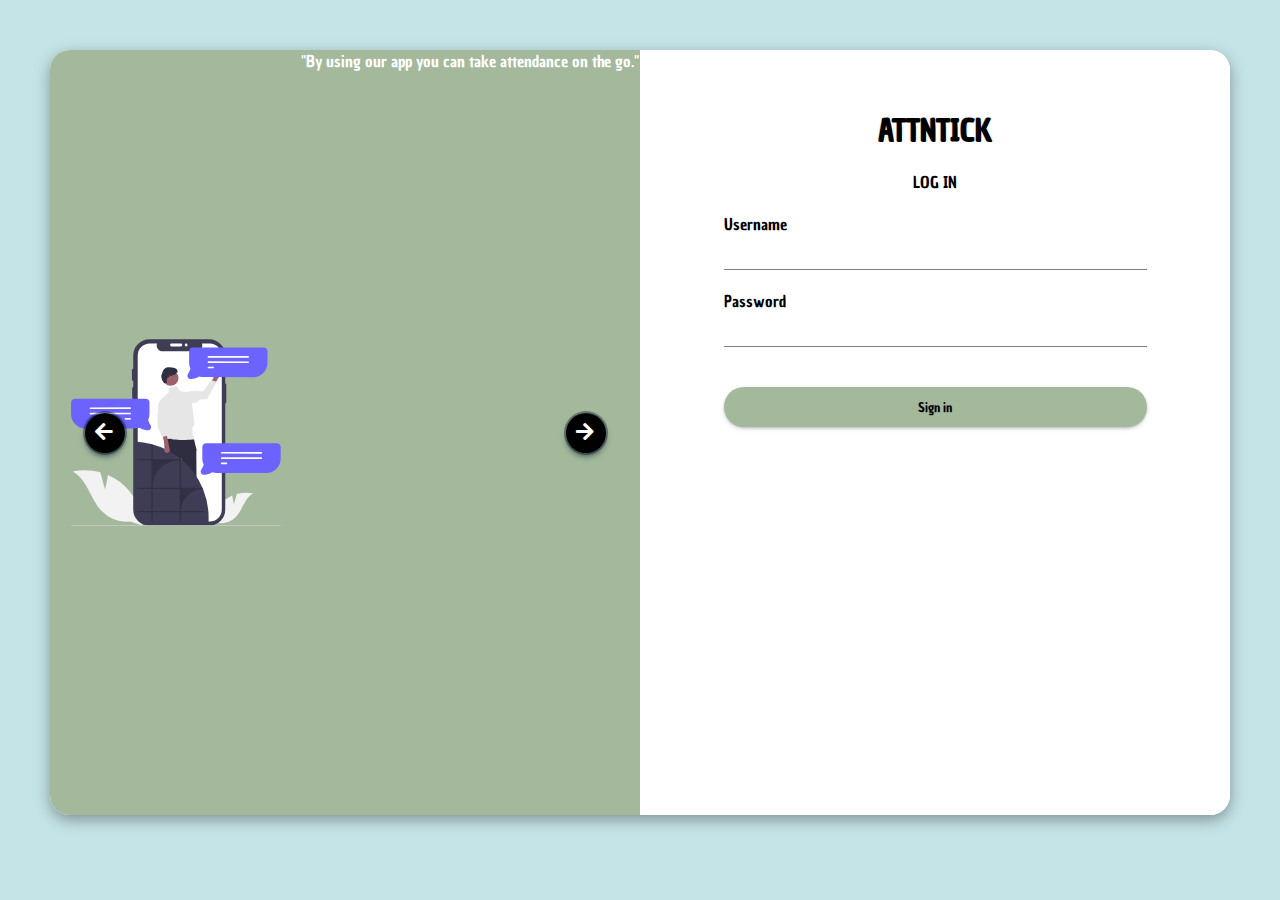
<file: index.html>
<!DOCTYPE html>
<html lang="en">
  <head>
    <meta charset="UTF-8" />
    <meta http-equiv="X-UA-Compatible" content="IE=edge" />
    <meta name="viewport" content="width=device-width, initial-scale=1.0" />
    <link rel="stylesheet" href="style.css" />
    <link
      rel="stylesheet"
      href="//use.fontawesome.com/releases/v5.0.7/css/all.css"
    />
    <link rel="preconnect" href="https://fonts.googleapis.com" />
    <link rel="preconnect" href="https://fonts.gstatic.com" crossorigin />
    <link
      href="https://fonts.googleapis.com/css2?family=Chau+Philomene+One:ital@1&display=swap"
      rel="stylesheet"
    />
    <title>ATTNTICK</title>
  </head>
  <body>
    <h1 class="logo hidden1">ATTNTICK</h1>
    <main>
      <div class="for__embed">
        <div class="img__embed">
          <div class="images">
            <img src="images/svg1.svg" alt="" class="svgs" />
            <p class="about">
              "By using our app you can take attendance on the go."
            </p>
          </div>
          <div class="arrows">
            <div class="arrow-left">
              <i class="fas fa-arrow-left"></i>
            </div>
            <div class="arrow-right">
              <i class="fas fa-arrow-right"></i>
            </div>
          </div>
        </div>
      </div>
      <div class="form">
        <div class="adjust">
          <h1 class="logo hidden2">ATTNTICK</h1>
          <div class="sign__in">
            <span>LOG IN</span>
          </div>
          <form action="main.html">
            <div class="form__inputs">
              <label for="username">Username</label>
              <br />
              <input type="text" name="username" required />
            </div>
            <div class="form__inputs">
              <label for="password">Password</label>
              <br />
              <input type="password" name="password" required />
            </div>
            <input type="submit" value="Sign in" />
          </form>
        </div>
      </div>
    </main>
    <script src="script.js"></script>
  </body>
</html>
</file>
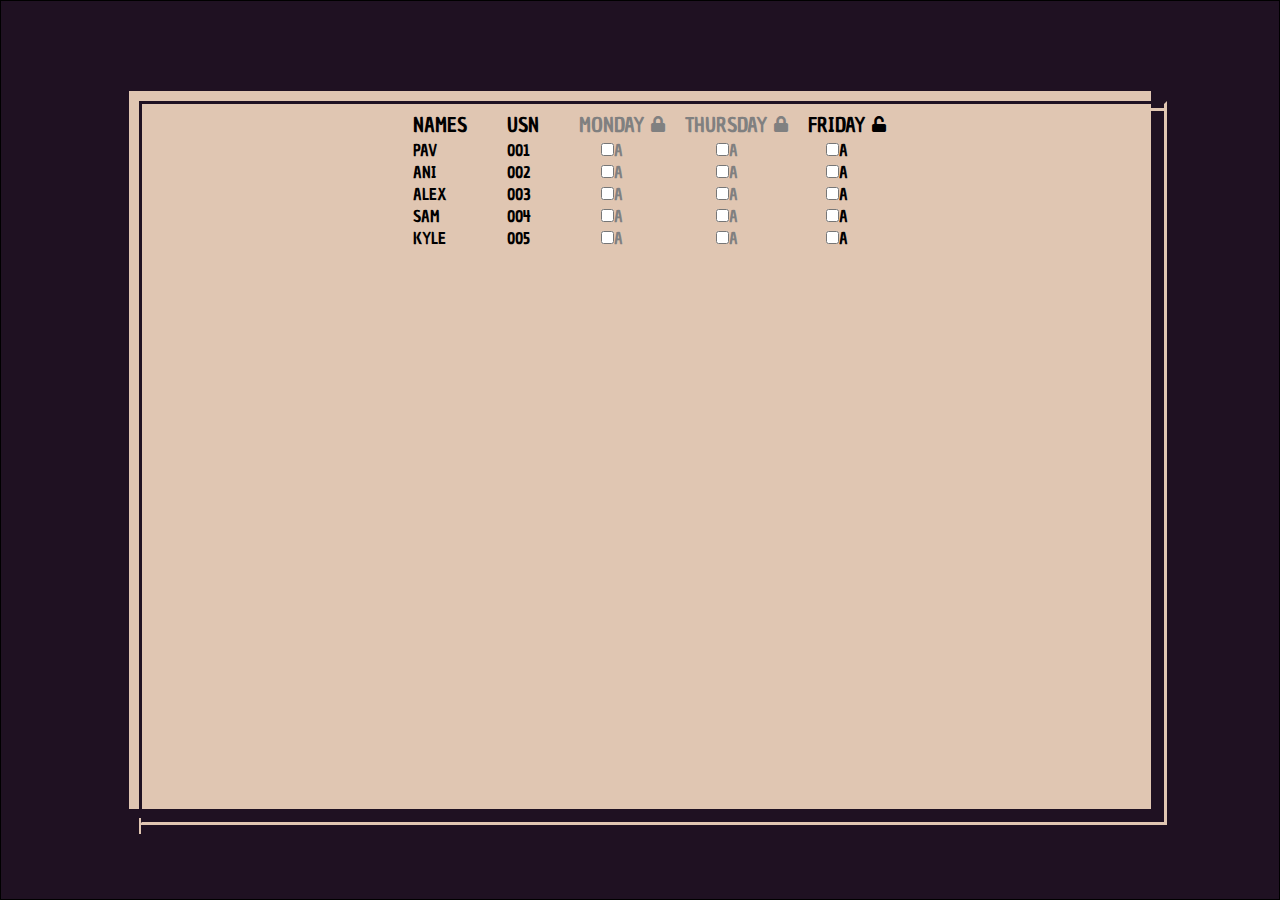
<file: application.html>
<!DOCTYPE html>
<html lang="en">
  <head>
    <meta charset="UTF-8" />
    <meta http-equiv="X-UA-Compatible" content="IE=edge" />
    <meta name="viewport" content="width=device-width, initial-scale=1.0" />
    <link
      rel="stylesheet"
      href="//use.fontawesome.com/releases/v5.0.7/css/all.css"
    />
    <link rel="stylesheet" href="application.css" />
    <link rel="preconnect" href="https://fonts.googleapis.com" />
    <link rel="preconnect" href="https://fonts.gstatic.com" crossorigin />
    <link
      href="https://fonts.googleapis.com/css2?family=Chau+Philomene+One:ital@1&display=swap"
      rel="stylesheet"
    />
    <title>Document</title>
  </head>
  <body>
    <main>
      <div id="adjust">
        <div id="names">
          <p class="name">NAMES</p>
        </div>
        <div id="usn"><p class="roll">USN</p></div>
      </div>
    </main>
    <script src="application.js"></script>
  </body>
</html>
</file>
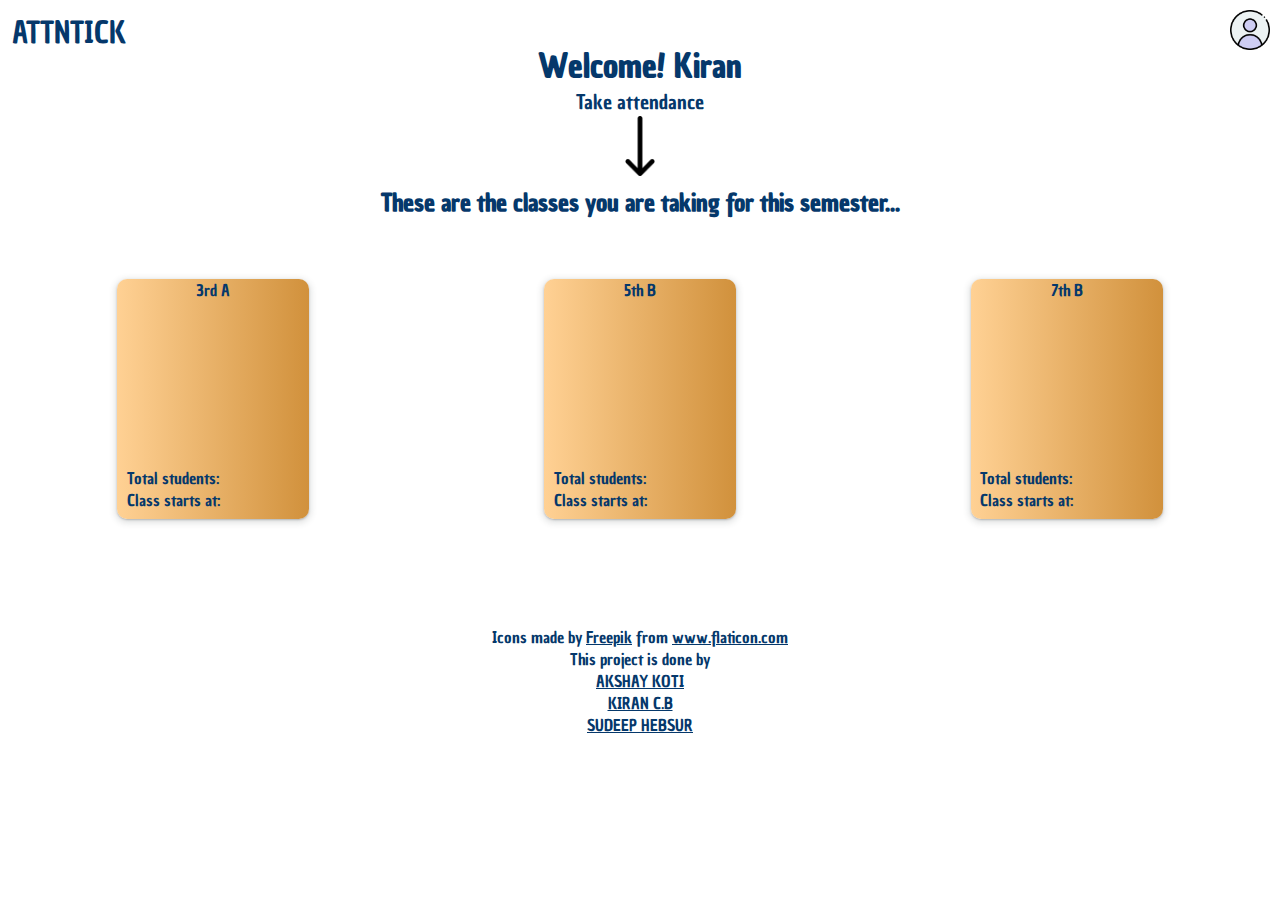
<file: main.html>
<!DOCTYPE html>
<html lang="en">
  <head>
    <meta charset="UTF-8" />
    <meta http-equiv="X-UA-Compatible" content="IE=edge" />
    <meta name="viewport" content="width=device-width, initial-scale=1.0" />
    <!-- This links html file with css file-->
    <link rel="stylesheet" href="main.css" />
    <link rel="preconnect" href="https://fonts.googleapis.com" />
    <link rel="preconnect" href="https://fonts.gstatic.com" crossorigin />
    <link
      href="https://fonts.googleapis.com/css2?family=Chau+Philomene+One:ital@1&display=swap"
      rel="stylesheet"
    />
    <title>Document</title>
  </head>
  <body>
    <header>
      <!-- This is our logo -->
      <p>ATTNTICK</p>
      <nav>
        <!-- This is used for logging out the user -->
        <img src="images/user.png" alt="" />
      </nav>
    </header>
    <main>
      <!-- This helps user skip to main content -->
      <div id="skip">
        <p>Take attendance</p>
        <div>
          <img src="images/down-arrow.png" alt="" />
        </div>
      </div>
      <section class="classes">
        <!-- This is used to display cards which when clicked will open attendance taking page-->
        <h2 id="card__heading">
          These are the classes you are taking for this semester...
        </h2>
        <div id="full__window"></div>
      </section>
    </main>
    <footer>
      <div>
        Icons made by
        <a href="https://www.freepik.com" title="Freepik">Freepik</a> from
        <a href="https://www.flaticon.com/" title="Flaticon"
          >www.flaticon.com</a
        >
      </div>
      <div>
        <!-- This section is for the attributing who all built this website-->
        This project is done by
        <br />
        <a href="#">AKSHAY KOTI</a>
        <br />
        <a href="#">KIRAN C.B</a>
        <br />
        <a href="#">SUDEEP HEBSUR</a>
      </div>
    </footer>
    <!-- This links html file with javascript file-->
    <script src="main.js"></script>
  </body>
</html>
</file>
<file: style.css>
:root {
  --color1: #93ecc3;
  --color2: #a4b99c;
  --color3: hsl(185, 41%, 84%);
}

* {
  margin: 0;
  padding: 0;
  box-sizing: border-box;
  font-family: "Chau Philomene One", sans-serif;
}

body {
  background-color: var(--color3);
  height: 100vh;
  display: flex;
  justify-content: center;
  align-items: flex-end;
  flex-wrap: wrap;
}

.logo {
  font-size: 30px;
  color: black;
  text-shadow: -0.0375em 0 0 rgba(48, 48, 48, 0.1);
}

main {
  background-color: white;
  border-radius: 20px 20px 0 0;
  box-shadow: rgba(0, 0, 0, 0.35) 0px 5px 15px;
  height: 85vh;
  width: 100%;
}

.img__embed {
  /* border: 1px solid black; */
  height: 42.5vh;
  background-color: var(--color2);
  border-radius: 20px 20px 0 0;
  display: flex;
  flex-wrap: wrap;
  justify-content: center;
  position: relative;
  color: white;
}

.images {
  display: flex;
  justify-content: center;
  flex-wrap: wrap;
  text-align: center;
  /* border: 1px solid black; */
}

.images img {
  padding: 20px;
  width: 250px;
}

.arrows {
  width: 90%;
  position: absolute;
  top: 50%;
  transform: translate(0, -50%);
  display: flex;
  justify-content: space-between;
  padding: 0 5px 0 5px;
  /* border: 1px solid black; */
}

.arrow-left,
.arrow-right {
  color: white;
  background-color: black;
  font-size: 20px;
  width: 40px;
  height: 40px;
  border-radius: 50%;
  padding: 5px 0 0 10px;
  box-shadow: rgba(6, 24, 44, 0.4) 0px 0px 0px 2px,
    rgba(6, 24, 44, 0.65) 0px 4px 6px -1px,
    rgba(255, 255, 255, 0.08) 0px 1px 0px inset;
  cursor: pointer;
}

.arrow-left:active,
.arrow-right:active {
  transform: translateY(2px);
}

.form {
  background-color: white;
  /* border: 5px solid black; */
  display: flex;
  justify-content: center;
}

.sign__in {
  /* border: 1px solid black; */
  padding: 20px;
}

.adjust {
  text-align: center;
  width: 90%;
  height: 42.5vh;
  /* border: 1px solid black; */
}

.form__inputs {
  /* border: 1px solid black; */
  padding-bottom: 20px;
  text-align: left;
}

.form__inputs input {
  width: 100%;
  outline: none;
  border-top: 0;
  border-left: 0;
  border-right: 0;
  border-bottom: 1px solid gray;
  height: 35px;
  font-size: 20px;
}

.form__inputs input:focus {
  border-bottom: 2px solid gray;
  background-color: rgb(235, 229, 229);
  border-radius: 5px;
  transition: 0.2s;
}

input[type="submit"] {
  margin-top: 20px;
  border-radius: 20px;
  border: none;
  height: 40px;
  width: 100%;
  background-color: var(--color2);
  box-shadow: rgba(50, 50, 93, 0.25) 0px 2px 5px -1px,
    rgba(0, 0, 0, 0.3) 0px 1px 3px -1px;
  cursor: pointer;
}

input[type="submit"]:hover {
  box-shadow: rgba(6, 24, 44, 0.4) 0px 0px 0px 2px,
    rgba(6, 24, 44, 0.65) 0px 4px 6px -1px,
    rgba(255, 255, 255, 0.08) 0px 1px 0px inset;
}

.hidden2 {
  display: none;
}

@media only screen and (min-width: 600px) {
  body {
    align-items: center;
    height: auto;
  }
  main {
    display: flex;
    /* border: 1px solid black; */
    border-radius: 20px;
    margin: 50px;
  }
  .for__embed {
    width: 50%;
  }
  .img__embed {
    /* border: 1px solid black; */
    border-radius: 20px 0 0 20px;
    height: 100%;
    width: 100%;
  }
  .form {
    width: 50%;
    border-radius: 20px;
    padding: 60px;
  }
  .hidden1 {
    display: none;
  }
  .hidden2 {
    display: block;
  }
}

@media only screen and (max-height: 600px) and (max-width: 600px) {
  main {
    height: 100%;
  }
  .img__embed {
    height: 50%;
  }
}
</file>
<file: application.css>
:root {
  --color1: #fff;
}

* {
  padding: 0;
  margin: 0;
  box-sizing: border-box;
  font-family: "Chau Philomene One", sans-serif;
}

body {
  background-color: hsl(290, 34%, 10%);
  border: 1px solid black;
  height: 100vh;
  display: flex;
  justify-content: center;
  align-items: center;
  flex-wrap: wrap;
}
/* hsl(25, 43%, 79%) hsl(265, 38%, 89%)*/

.logo {
  font-size: 60px;
}

main {
  position: relative;
  background-color: hsl(25, 43%, 79%);
  display: flex;
  justify-content: space-around;
  width: 80%;
  height: 80%;
}

main::before {
  content: "";
  position: absolute;
  height: 100%;
  width: 100%;
  /* background-color: red; */
  border-top: 3px solid hsl(290, 34%, 10%);
  border-left: 3px solid hsl(290, 34%, 10%);
  border-bottom: 3px solid hsl(25, 43%, 79%);
  border-right: 3px solid hsl(25, 43%, 79%);
  top: 10px;
  left: 10px;
}

main::after {
  content: "";
  position: absolute;
  height: 16px;
  width: 2.7px;
  background-color: hsl(25, 43%, 79%);
  bottom: -3.5%;
  left: 10px;
  z-index: 1;
}

#adjust {
  position: relative;
}

body::after {
  content: "";
  position: absolute;
  height: 2.7px;
  width: 16px;
  background-color: hsl(25, 43%, 79%);
  top: 12%;
  left: 89.9%;
}

#names,
#usn {
  /* border: 1px solid black; */
  padding: 20px;
  /* margin: 50px; */
}

.checkboxes {
  position: relative;
  padding: 20px;
  /* border: 1px solid black; */
}

#checkbox {
  border: none;
  display: block;
}

.flexer {
  display: flex;
  justify-content: center;
  align-items: center;
  /* border: 1px solid black; */
}

.name,
.roll,
.days {
  font-size: 20px;
}

/* #checkboxes {
  padding: 0%;
} */

#adjust {
  /* border-right: 1px solid black; */
  display: flex;
}

.fa-unlock,
.fa-lock {
  position: absolute;
  top: 25px;
  right: 0px;
  /* display: none; */
}

@media only screen and (max-width: 700px) {
  main {
    width: 90%;
  }
}
</file>
<file: main.css>
:root {
  /* Primary */

  --Custom1: hsl(210, 91%, 22%);
  --Custom2: hsl(84, 50%, 92%);
  --Custom3: #17bebb;
}

* {
  padding: 0;
  margin: 0;
  box-sizing: border-box;
  font-family: "Chau Philomene One", sans-serif;
  color: var(--Custom1);
}

body {
  display: grid;
  height: auto;
  grid-template-rows: 5% 87% 8%;
  grid-template-areas:
    "header"
    "main"
    "footer";
}

header {
  background-color: var(--SoftBlue);
  color: var(--Custom1);
  width: 100%;
  display: flex;
  justify-content: space-between;
  grid-area: "header";
}

header p {
  font-size: 30px;
  padding: 12px;
}

nav img {
  padding: 10px;
  width: 60px;
}

main {
  grid-area: "main";
  text-align: center;
}

h1 {
  color: var(--Custom1);
  margin-top: 10px;
}

#skip p {
  text-align: center;
  font-size: 20px;
}

#skip div {
  display: flex;
  justify-content: center;
}

#skip img {
  width: 60px;
}

#card__heading {
  margin-top: 10px;
}

.cards {
  height: 13em;
  width: 10em;
  border-radius: 10px;
  margin: 20px auto 20px auto;
  box-shadow: rgba(60, 64, 67, 0.3) 0px 1px 2px 0px,
    rgba(60, 64, 67, 0.15) 0px 2px 6px 2px;
  background: #d1913c; /* fallback for old browsers */
  background: -webkit-linear-gradient(
    to right,
    #ffd194,
    #d1913c
  ); /* Chrome 10-25, Safari 5.1-6 */
  background: linear-gradient(
    to right,
    #ffd194,
    #d1913c
  ); /* W3C, IE 10+/ Edge, Firefox 16+, Chrome 26+, Opera 12+, Safari 7+ */
  cursor: pointer;
}

.cards:hover {
  transition: 0.1s;
  box-shadow: rgba(6, 24, 44, 0.4) 0px 0px 0px 2px,
    rgba(6, 24, 44, 0.65) 0px 4px 6px -1px,
    rgba(255, 255, 255, 0.08) 0px 1px 0px inset;
}

.adjust {
  height: 90%;
}

.extra-info {
  text-align: left;
  height: 30%;
  width: 100%;
  padding-left: 5%;
  padding-top: 10px;
  margin-top: 81%;
}

footer {
  grid-area: "footer";
  width: 100%;
  text-align: center;
}

@media only screen and (min-width: 600px) {
  #full__window {
    /* border: 1px solid black; */
    margin-top: 40px;
    display: flex;
  }
  .cards {
    /* border: 1px solid black; */
    width: 12em;
    height: 15em;
  }
}
</file>
